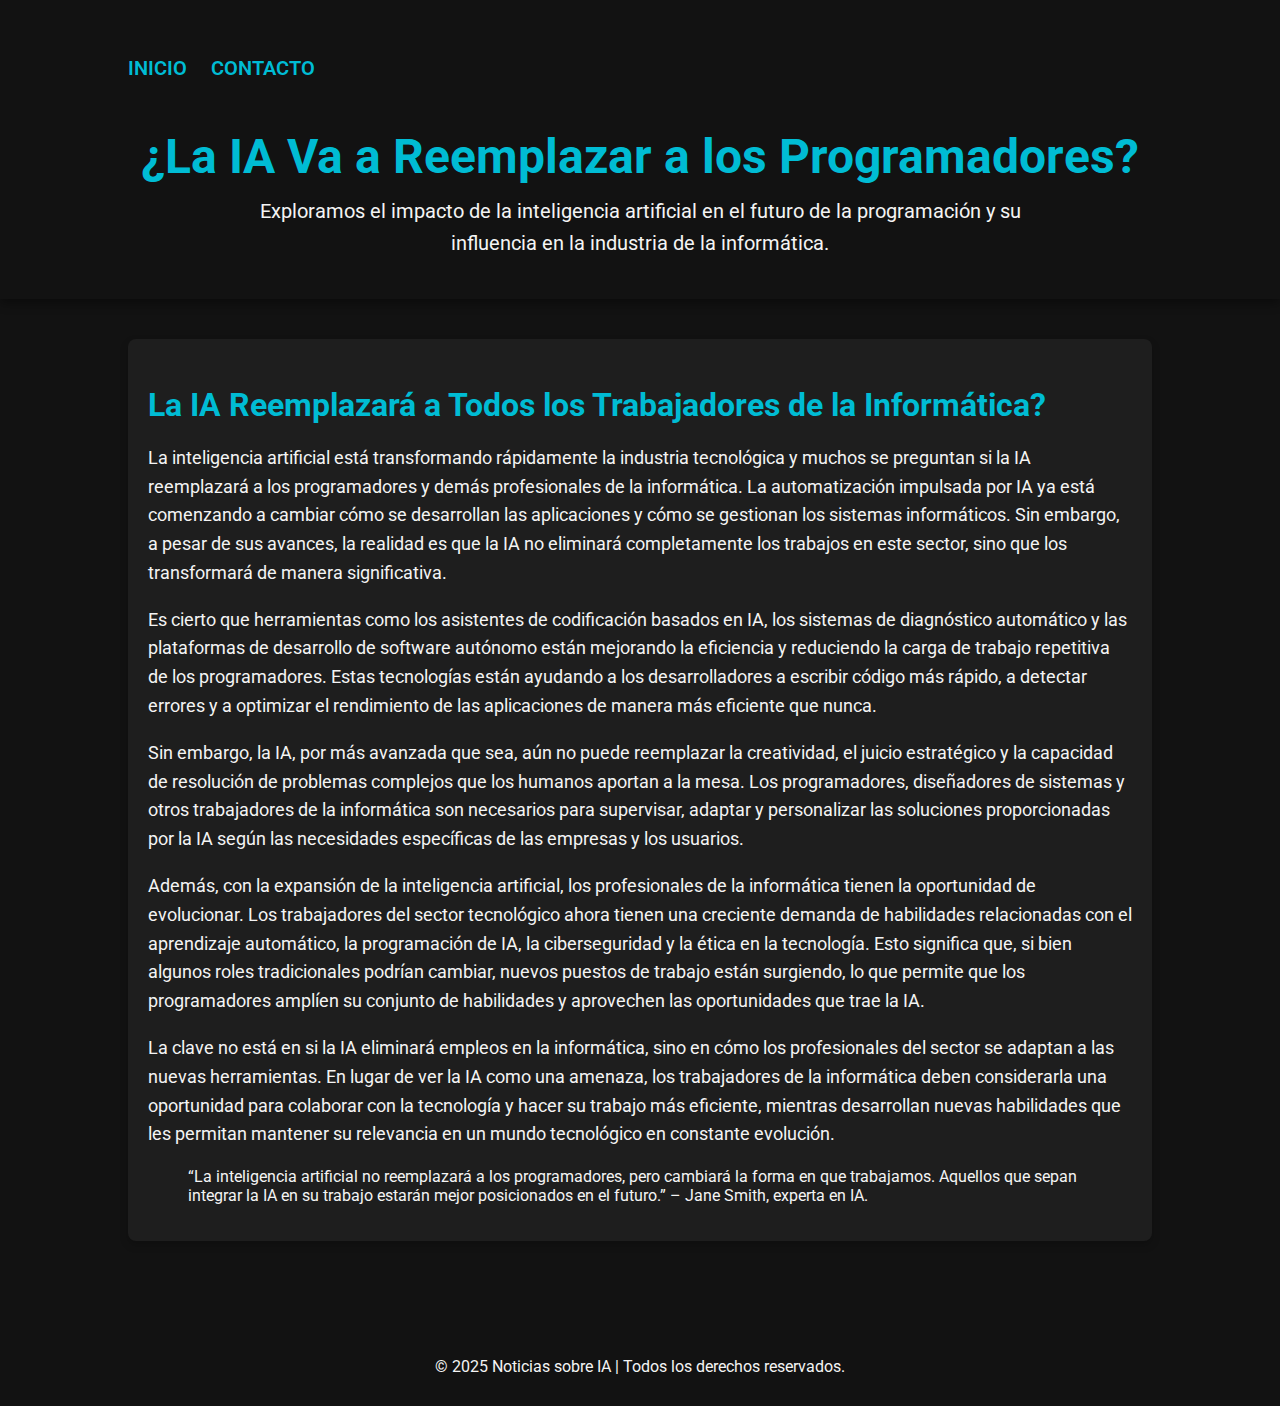
<file: WEB PARA GIHUP/index.html>
<!DOCTYPE html>
<html lang="es">
<head>
    <meta charset="UTF-8">
    <meta name="viewport" content="width=device-width, initial-scale=1.0">
    <meta name="description" content="Explora el impacto de la inteligencia artificial en el futuro de la programación y cómo está transformando la industria.">
    <meta name="author" content="Noticias sobre IA">
    <title>La IA y el Futuro de la Programación</title>
    <link href="https://fonts.googleapis.com/css2?family=Roboto:wght@400;700&family=Poppins:wght@400;600&display=swap" rel="stylesheet">
    <link rel="stylesheet" href="index.css">
</head>
<body>

    <header>
        <nav class="navbar">
            <ul class="nav-list">
                <li><a href="index.html" class="nav-link">INICIO</a></li>
                <li><a href="formulario.html" class="nav-link">CONTACTO</a></li>
            </ul>
        </nav>
        <div class="hero-image">
            <h1>¿La IA Va a Reemplazar a los Programadores?</h1>
            <p>Exploramos el impacto de la inteligencia artificial en el futuro de la programación y su influencia en la industria de la informática.</p>
        </div>
    </header>
    
    <section class="main-content">
        <article class="news-article">
            <h2>La IA Reemplazará a Todos los Trabajadores de la Informática?</h2>
            <p>La inteligencia artificial está transformando rápidamente la industria tecnológica y muchos se preguntan si la IA reemplazará a los programadores y demás profesionales de la informática. La automatización impulsada por IA ya está comenzando a cambiar cómo se desarrollan las aplicaciones y cómo se gestionan los sistemas informáticos. Sin embargo, a pesar de sus avances, la realidad es que la IA no eliminará completamente los trabajos en este sector, sino que los transformará de manera significativa.</p>
            
            <p>Es cierto que herramientas como los asistentes de codificación basados en IA, los sistemas de diagnóstico automático y las plataformas de desarrollo de software autónomo están mejorando la eficiencia y reduciendo la carga de trabajo repetitiva de los programadores. Estas tecnologías están ayudando a los desarrolladores a escribir código más rápido, a detectar errores y a optimizar el rendimiento de las aplicaciones de manera más eficiente que nunca.</p>

            <p>Sin embargo, la IA, por más avanzada que sea, aún no puede reemplazar la creatividad, el juicio estratégico y la capacidad de resolución de problemas complejos que los humanos aportan a la mesa. Los programadores, diseñadores de sistemas y otros trabajadores de la informática son necesarios para supervisar, adaptar y personalizar las soluciones proporcionadas por la IA según las necesidades específicas de las empresas y los usuarios.</p>

            <p>Además, con la expansión de la inteligencia artificial, los profesionales de la informática tienen la oportunidad de evolucionar. Los trabajadores del sector tecnológico ahora tienen una creciente demanda de habilidades relacionadas con el aprendizaje automático, la programación de IA, la ciberseguridad y la ética en la tecnología. Esto significa que, si bien algunos roles tradicionales podrían cambiar, nuevos puestos de trabajo están surgiendo, lo que permite que los programadores amplíen su conjunto de habilidades y aprovechen las oportunidades que trae la IA.</p>

            <p>La clave no está en si la IA eliminará empleos en la informática, sino en cómo los profesionales del sector se adaptan a las nuevas herramientas. En lugar de ver la IA como una amenaza, los trabajadores de la informática deben considerarla una oportunidad para colaborar con la tecnología y hacer su trabajo más eficiente, mientras desarrollan nuevas habilidades que les permitan mantener su relevancia en un mundo tecnológico en constante evolución.</p>

            <blockquote>“La inteligencia artificial no reemplazará a los programadores, pero cambiará la forma en que trabajamos. Aquellos que sepan integrar la IA en su trabajo estarán mejor posicionados en el futuro.” – Jane Smith, experta en IA.</blockquote>
        </article>
    </section>

    <footer>
        <div class="footer-content">
            <p>&copy; 2025 Noticias sobre IA | Todos los derechos reservados.</p>
            <div class="social-links">
            </div>
        </div>
    </footer>

</body>
</html>
</file>
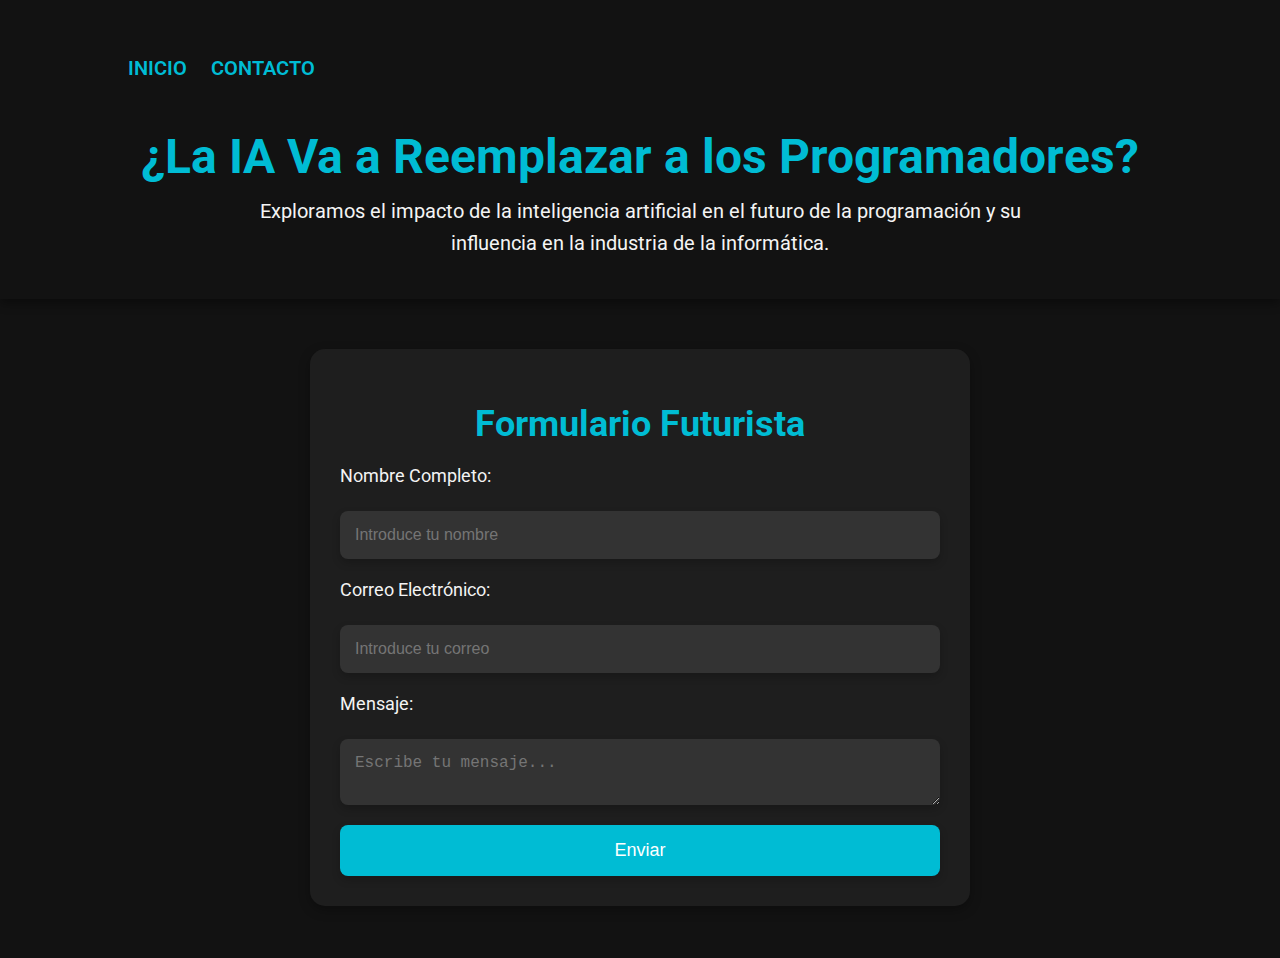
<file: WEB PARA GIHUP/formulario.html>
<!DOCTYPE html>
<html lang="es">
<head>
    <meta charset="UTF-8">
    <meta name="viewport" content="width=device-width, initial-scale=1.0">
    <title>Formulario de Comentarios</title>
    <link href="https://fonts.googleapis.com/css2?family=Roboto:wght@400;700&family=Poppins:wght@400;600&display=swap" rel="stylesheet">
    <link rel="stylesheet" href="formulario.css">
</head>
<body>
    <header>
        <nav class="navbar">
            <ul class="nav-list">
                <li><a href="index.html" class="nav-link">INICIO</a></li>
                <li><a href="formulario.html" class="nav-link">CONTACTO</a></li>
            </ul>
        </nav>
        <div class="hero-image">
            <h1>¿La IA Va a Reemplazar a los Programadores?</h1>
            <p>Exploramos el impacto de la inteligencia artificial en el futuro de la programación y su influencia en la industria de la informática.</p>
        </div>
    </header>

    <div class="form-container">
        <h1>Formulario Futurista</h1>
        <form action="https://formspree.io/f/07gsilva@insfortpius.cat" method="POST">
            <label for="name">Nombre Completo:</label>
            <input type="text" id="name" placeholder="Introduce tu nombre" required>

            <label for="email">Correo Electrónico:</label>
            <input type="email" id="email" placeholder="Introduce tu correo" required>

            <label for="message">Mensaje:</label>
            <textarea id="message" placeholder="Escribe tu mensaje..." required></textarea>

            <button type="submit">Enviar</button>
        </form>
    </div>
</body>
</html>
</file>
<file: WEB PARA GIHUP/index.css>
/* Estilos generales */
body {
    font-family: 'Roboto', sans-serif;
    margin: 0;
    padding: 0;
    background-color: #121212;
    color: #f4f4f4;
}

/* Estilos del header */
header {
    background-color: #121212;
    color: #f4f4f4;
    padding: 40px 10%;
    text-align: center;
    box-shadow: 0 4px 10px rgba(0, 0, 0, 0.4);
}

.navbar {
    display: flex;
    justify-content: space-between;
    align-items: center;
    margin-bottom: 30px;
}

.nav-list {
    list-style: none;
    padding: 0;
}

.nav-list li {
    display: inline;
    margin-right: 20px;
}

.nav-link {
    color: #00bcd4;
    text-decoration: none;
    font-size: 20px;
    font-weight: 600;
    transition: color 0.3s ease;
}

.nav-link:hover {
    color: #0097a7;
}

/* Estilos del hero-image */
.hero-image {
    margin-top: 20px;
}

.hero-image h1 {
    font-size: 48px;
    color: #00bcd4;
    margin-bottom: 10px;
}

.hero-image p {
    font-size: 20px;
    line-height: 1.6;
    color: #f4f4f4;
    max-width: 800px;
    margin: 0 auto;
}

/* Contenido principal */
.main-content {
    padding: 40px 10%;
}

.news-article {
    background-color: #1e1e1e;
    padding: 20px;
    border-radius: 8px;
    box-shadow: 0 4px 8px rgba(0, 0, 0, 0.2);
    margin-bottom: 40px;
}

.news-article h2 {
    font-size: 32px;
    color: #00bcd4;
    margin-bottom: 20px;
}

.news-article p {
    font-size: 18px;
    line-height: 1.6;
}

/* Estilos del pie de página */
footer {
    background-color: #121212;
    color: #f4f4f4;
    padding: 20px 10%;
    text-align: center;
}

footer .footer-content p {
    margin-bottom: 10px;
}

/* Estilos Responsivos */
@media (max-width: 768px) {
    header {
        padding: 40px 20px;
    }

    .hero-image h1 {
        font-size: 30px;
    }

    .hero-image p {
        font-size: 16px;
    }

    .main-content {
        padding: 20px;
    }

    .news-article {
        padding: 15px;
    }

    footer {
        padding: 20px;
    }

    .navbar {
        flex-direction: column;
        align-items: flex-start;
    }

    .nav-list {
        margin-bottom: 20px;
    }
}
</file>
<file: WEB PARA GIHUP/formulario.css>
/* Estilos generales */
body {
    font-family: 'Roboto', sans-serif;
    margin: 0;
    padding: 0;
    background-color: #121212;
    color: #f4f4f4;
}

/* Estilos del contenedor del formulario */
.form-container {
    max-width: 600px;
    margin: 50px auto;
    padding: 30px;
    background-color: #1e1e1e;
    border-radius: 15px;
    box-shadow: 0 4px 12px rgba(0, 0, 0, 0.3);
    color: #f4f4f4;
    text-align: center;
}

.form-container h1 {
    font-size: 36px;
    color: #00bcd4;
    margin-bottom: 20px;
}

/* Estilos de los campos del formulario */
form {
    display: flex;
    flex-direction: column;
    gap: 20px;
}

form label {
    font-size: 18px;
    color: #f4f4f4;
    text-align: left;
    margin-bottom: 5px;
}

form input, form textarea {
    padding: 15px;
    font-size: 16px;
    background-color: #333;
    border: none;
    border-radius: 8px;
    color: #f4f4f4;
    box-shadow: 0 4px 8px rgba(0, 0, 0, 0.2);
    transition: all 0.3s ease;
}

form input:focus, form textarea:focus {
    outline: none;
    border: 2px solid #00bcd4;
    box-shadow: 0 0 10px rgba(0, 188, 212, 0.7);
}

form button {
    padding: 15px;
    font-size: 18px;
    background-color: #00bcd4;
    border: none;
    border-radius: 8px;
    color: white;
    cursor: pointer;
    transition: all 0.3s ease;
    box-shadow: 0 4px 8px rgba(0, 0, 0, 0.2);
}

form button:hover {
    background-color: #0097a7;
    box-shadow: 0 0 15px rgba(0, 188, 212, 0.7);
}

header {
    background-color: #121212;
    color: #f4f4f4;
    padding: 40px 10%;
    text-align: center;
    box-shadow: 0 4px 10px rgba(0, 0, 0, 0.4);
}

.navbar {
    display: flex;
    justify-content: space-between;
    align-items: center;
    margin-bottom: 30px;
}

.nav-list {
    list-style: none;
    padding: 0;
}

.nav-list li {
    display: inline;
    margin-right: 20px;
}

.nav-link {
    color: #00bcd4;
    text-decoration: none;
    font-size: 20px;
    font-weight: 600;
    transition: color 0.3s ease;
}

.nav-link:hover {
    color: #0097a7;
}

/* Estilos del hero-image */
.hero-image {
    margin-top: 20px;
}

.hero-image h1 {
    font-size: 48px;
    color: #00bcd4;
    margin-bottom: 10px;
}

.hero-image p {
    font-size: 20px;
    line-height: 1.6;
    color: #f4f4f4;
    max-width: 800px;
    margin: 0 auto;
}



























/* Estilos responsivos */
@media (max-width: 768px) {
    .form-container {
        padding: 20px;
        margin: 20px;
    }

    .form-container h1 {
        font-size: 30px;
    }

    form input, form textarea {
        font-size: 14px;
    }

    form button {
        font-size: 16px;
    }
}
</file>
